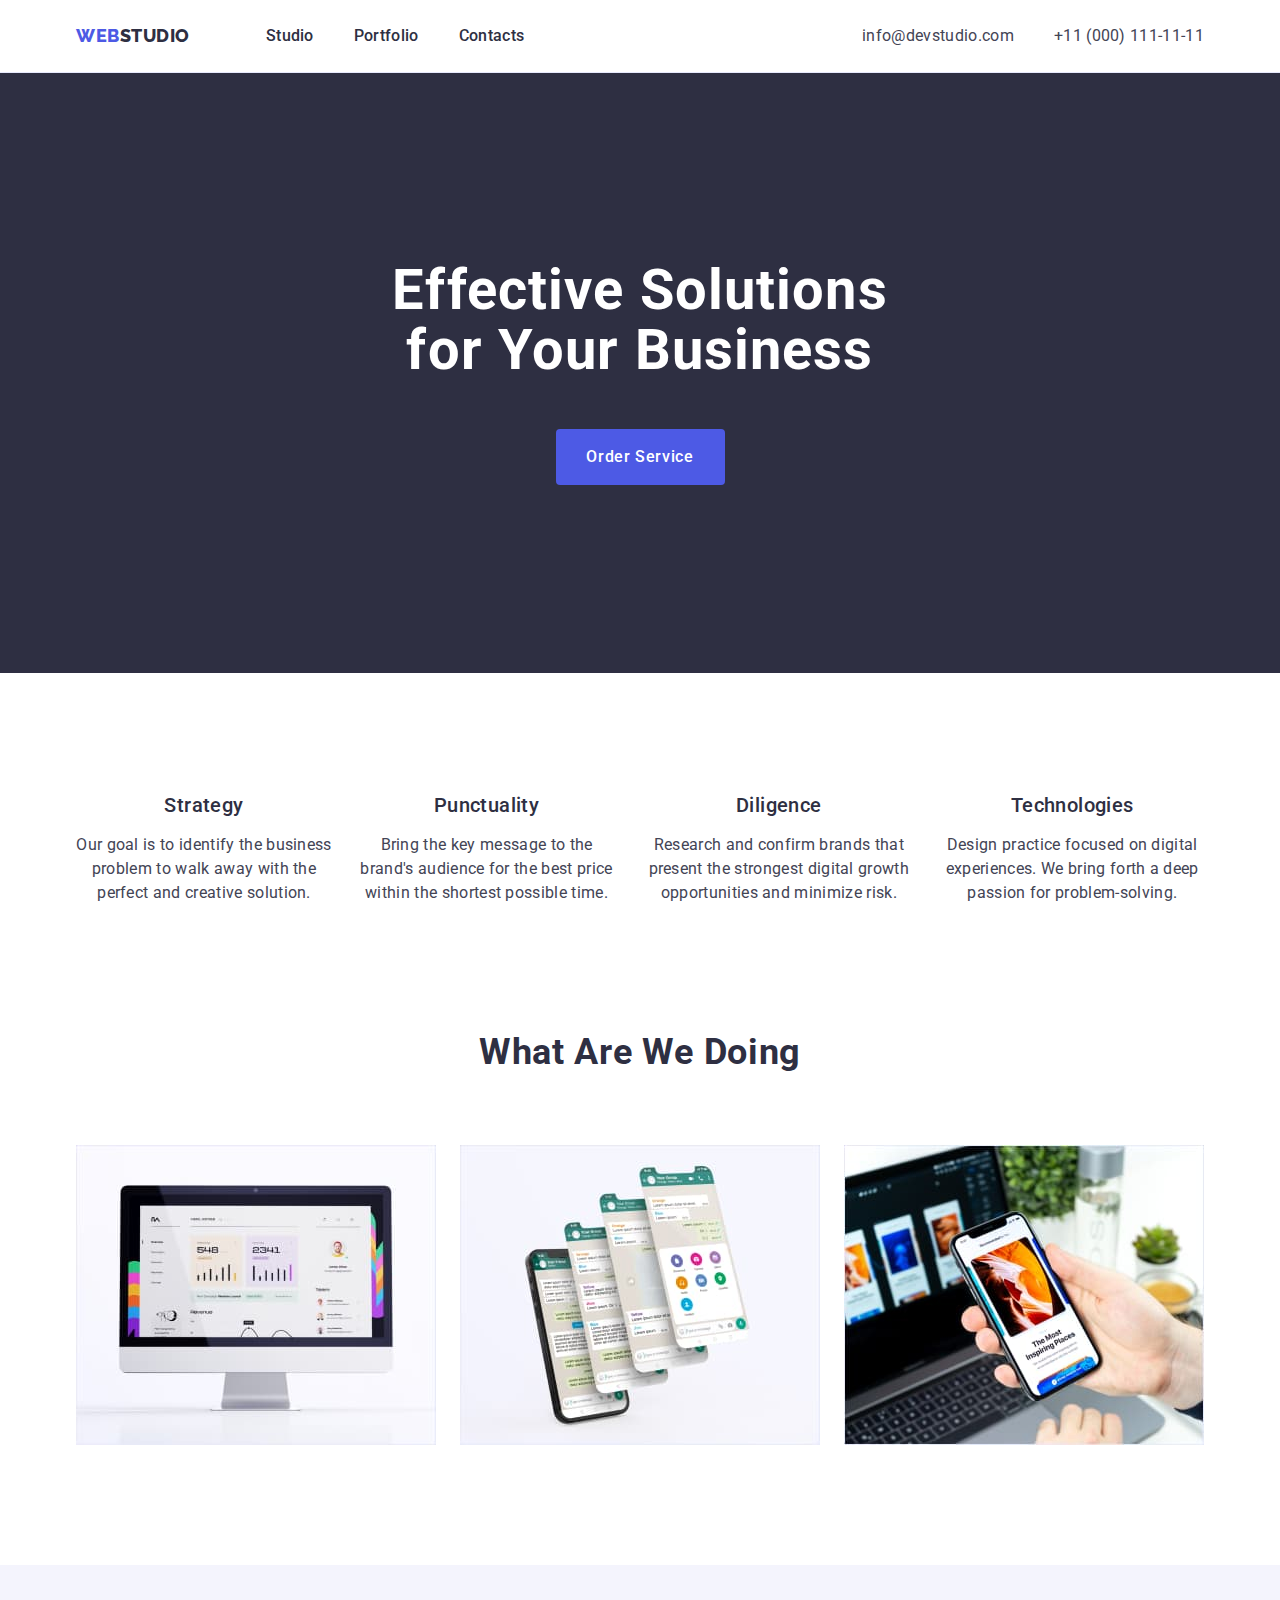
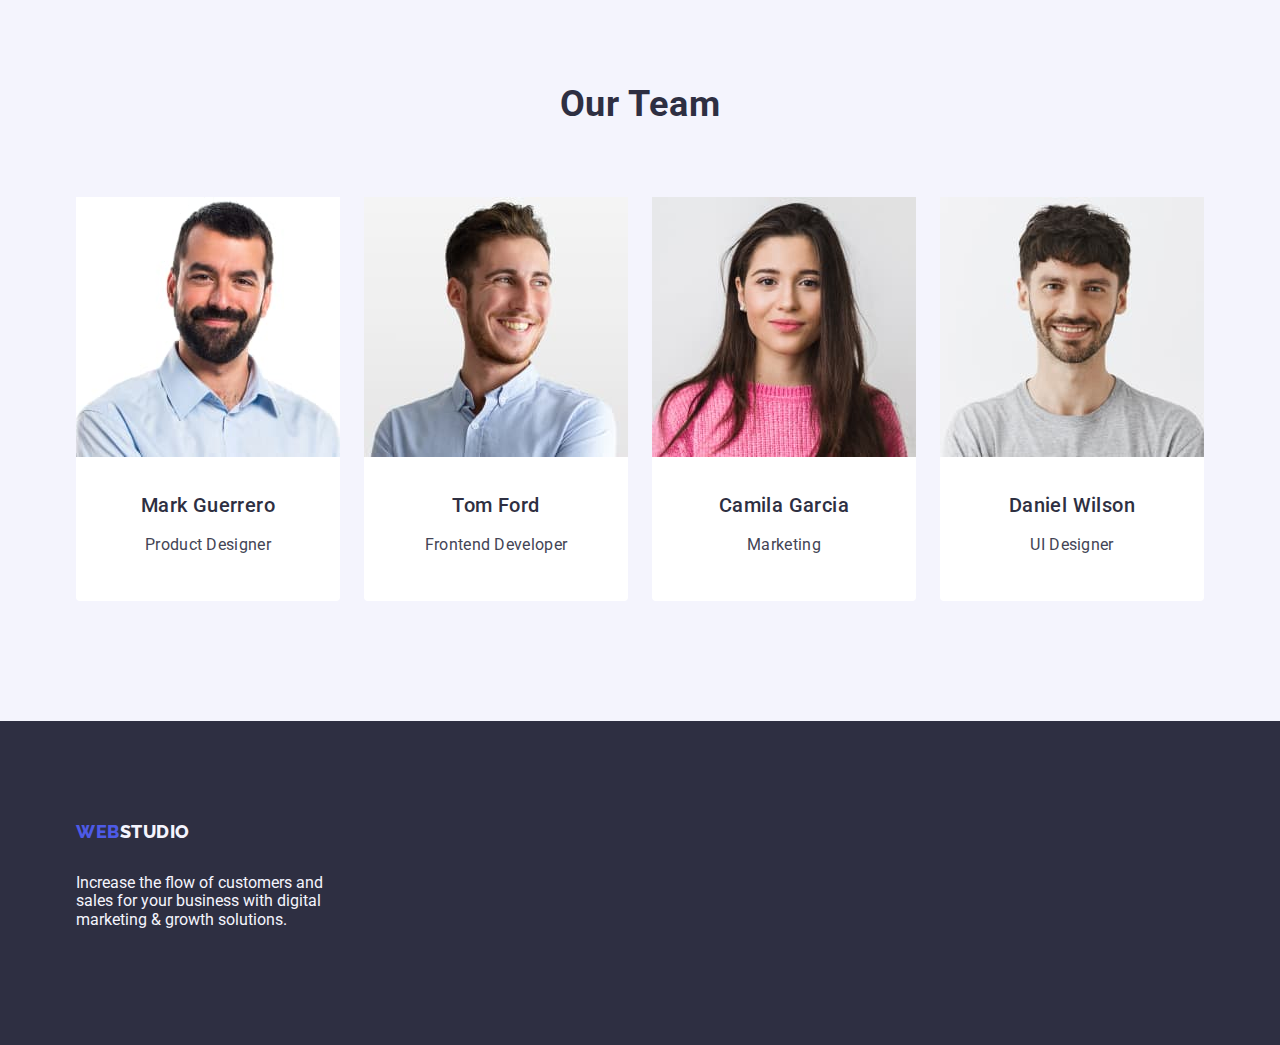
<file: index.html>
<!DOCTYPE html>
<html lang="en">
  <head>
    <meta charset="UTF-8" />
    <meta http-equiv="X-UA-Compatible" content="IE=edge" />
    <meta name="viewport" content="width=device-width, initial-scale=1.0" />
    <title>Studio</title>
    <link rel="preconnect" href="https://fonts.googleapis.com" />
    <link rel="preconnect" href="https://fonts.gstatic.com" crossorigin />
    <link
      href="https://fonts.googleapis.com/css2?family=Raleway:wght@800&family=Roboto:wght@400;500;700;900&display=swap"
      rel="stylesheet"
    />
    <link
      rel="stylesheet"
      href="https://cdn.jsdelivr.net/npm/modern-normalize@1.1.0/modern-normalize.min.css"
    />
    <link rel="stylesheet" href="./css/styles.css" />
  </head>
  <body>
    <!-- Header section -->
    <header class="header">
      <div class="c-header container">
      <nav class="nav">
        <a class="logo link" href="./index.html">
          Web<span class="studio">Studio</span>
        </a>
        <ul class="list nav-list">
          <li>
            <a class="first-menu link" href="./index.html">Studio</a>
          </li>
          <li>
            <a class="first-menu link" href="./portfolio.html">Portfolio</a>
          </li>
          <li>
            <a class="first-menu link" href="">Contacts</a>
          </li>
        </ul>
      </nav>
      <address class="address">
        <ul class="adress-list list">
          <li>
            <a class="adress-link link" href="mailto:info@devstudio.com"
              >info@devstudio.com</a
            >
          </li>
          <li>
            <a class="adress-link link" href="tel:+110001111111"
              >+11 (000) 111-11-11</a
            >
          </li>
        </ul>
      </address>
      </div>
    </header>
    <main>
      <!-- Hero section -->
      <section class="hero">
      <div class="container">
        <h1 class="first-header">Effective Solutions for Your Business</h1>
        <button class="order-service button" type="button">
          Order Service
        </button>
      </div>
      </section>
      <!-- Info section -->
      <section class="info-sect">
        <div class="container">
        <h2 class="info" hidden>Info</h2>
        <ul class="info-list list">
          <li class="info-element">
            <h3 class="first-h">Strategy</h3>
            <p class="first-p">
              Our goal is to identify the business problem to walk away with the
              perfect and creative solution.
            </p>
          </li>
          <li class="info-element">
            <h3 class="first-h">Punctuality</h3>
            <p class="first-p">
              Bring the key message to the brand's audience for the best price
              within the shortest possible time.
            </p>
          </li>
          <li class="info-element">
            <h3 class="first-h">Diligence</h3>
            <p class="first-p">
              Research and confirm brands that present the strongest digital
              growth opportunities and minimize risk.
            </p>
          </li>
          <li class="info-element">
            <h3 class="first-h">Technologies</h3>
            <p class="first-p">
              Design practice focused on digital experiences. We bring forth a
              deep passion for problem-solving.
            </p>
          </li>
        </ul>
        </div>
      </section>
      <!-- Portfolio section -->
      <section class="portfolio-sect">
        <div class="container">
        <h2 class="what-we-do">What are we doing</h2>
        <ul class="portfolio-list list">
          <li class="portfolio-element">
            <img
              src="./images/portfolio-index/img-1.jpg"
              alt="img 1"
              width="360"
              height="300"
            />
          </li>
          <li class="portfolio-element">
            <img
              src="./images/portfolio-index//img-2.jpg"
              alt="img 2"
              width="360"
              height="300"
            />
          </li>
          <li class="portfolio-element">
            <img
              src="./images/portfolio-index//img-3.jpg"
              alt="img 3"
              width="360"
              height="300"
            />
          </li>
        </ul>
        </div>
      </section>
      <!-- Team section -->
      <section class="team">
        <div class="container">
        <h2 class="our-team">Our Team</h2>
        <ul class="team-list list">
          <li class="first-li">
            <img
              src="./images/team/img-3.jpg"
              alt="photo 1"
              width="264"
              height="260"
            />
            <div class="portfolio-li">
            <h3 class="first-h">Mark Guerrero</h3>
            <p class="first-p">Product Designer</p>
            </div>
          </li>
          <li class="first-li">
            <img
              src="./images/team/img-2.jpg"
              alt="photo 2"
              width="264"
              height="260"
            />
            <div class="portfolio-li">
            <h3 class="first-h">Tom Ford</h3>
            <p class="first-p">Frontend Developer</p>
            </div>
          </li>
          <li class="first-li">
            <img
              src="./images/team/img-1.jpg"
              alt="photo 3"
              width="264"
              height="260"
            />
            <div class="portfolio-li">
            <h3 class="first-h">Camila Garcia</h3>
            <p class="first-p">Marketing</p>
            </div>
          </li>
          <li class="first-li">
            <img
              src="./images/team/img.jpg"
              alt="photo 4"
              width="264"
              height="260"
            />
            <div class="portfolio-li">
            <h3 class="first-h">Daniel Wilson</h3>
            <p class="first-p">UI Designer</p>
            </div>
          </li>
        </ul>
        </div>
      </section>
    </main>
    <footer class="footer">
      <div class="container">
      <a class="footer-logo logo link" href="./index.html">
        Web<span class="studio-two">Studio</span>
      </a>
      <p class="footer-p">
        Increase the flow of customers and sales for your business with digital
        marketing & growth solutions.
      </p>
      </div>
    </footer>
  </body>
</html>
</file>
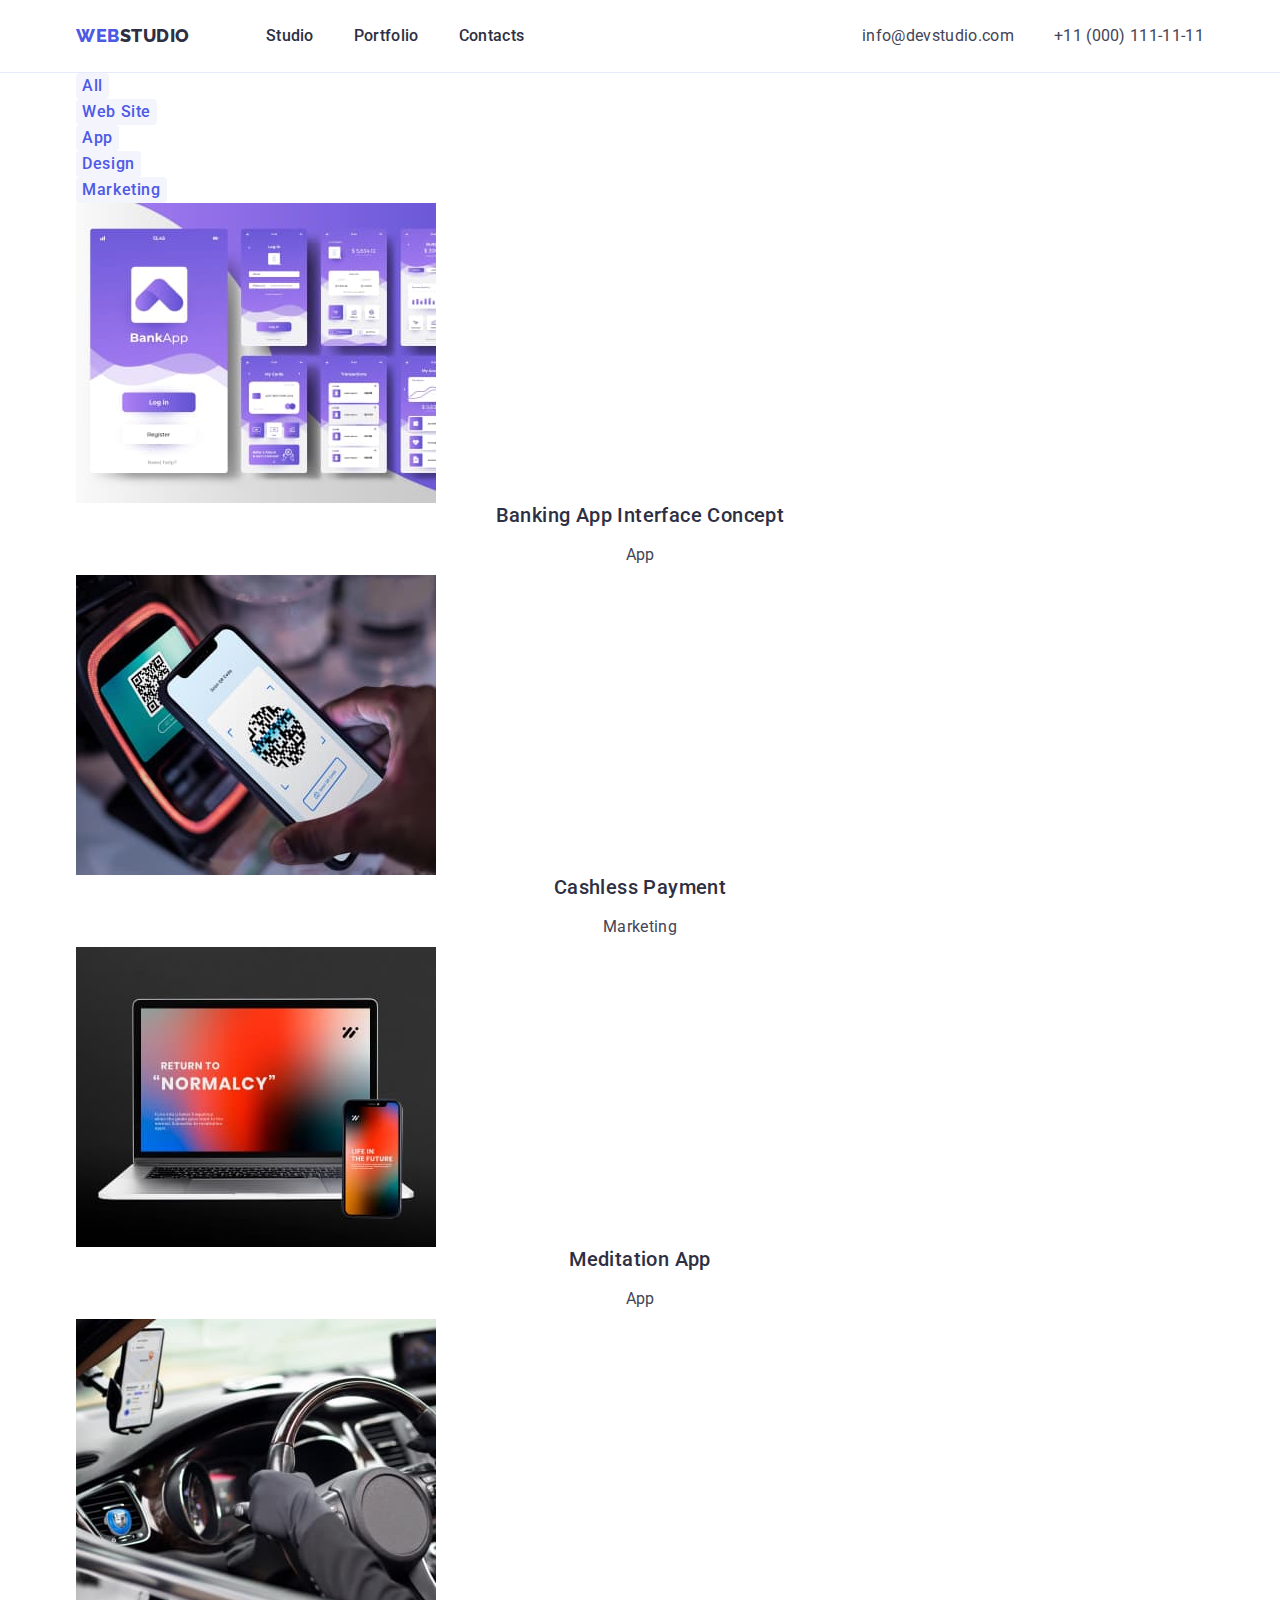
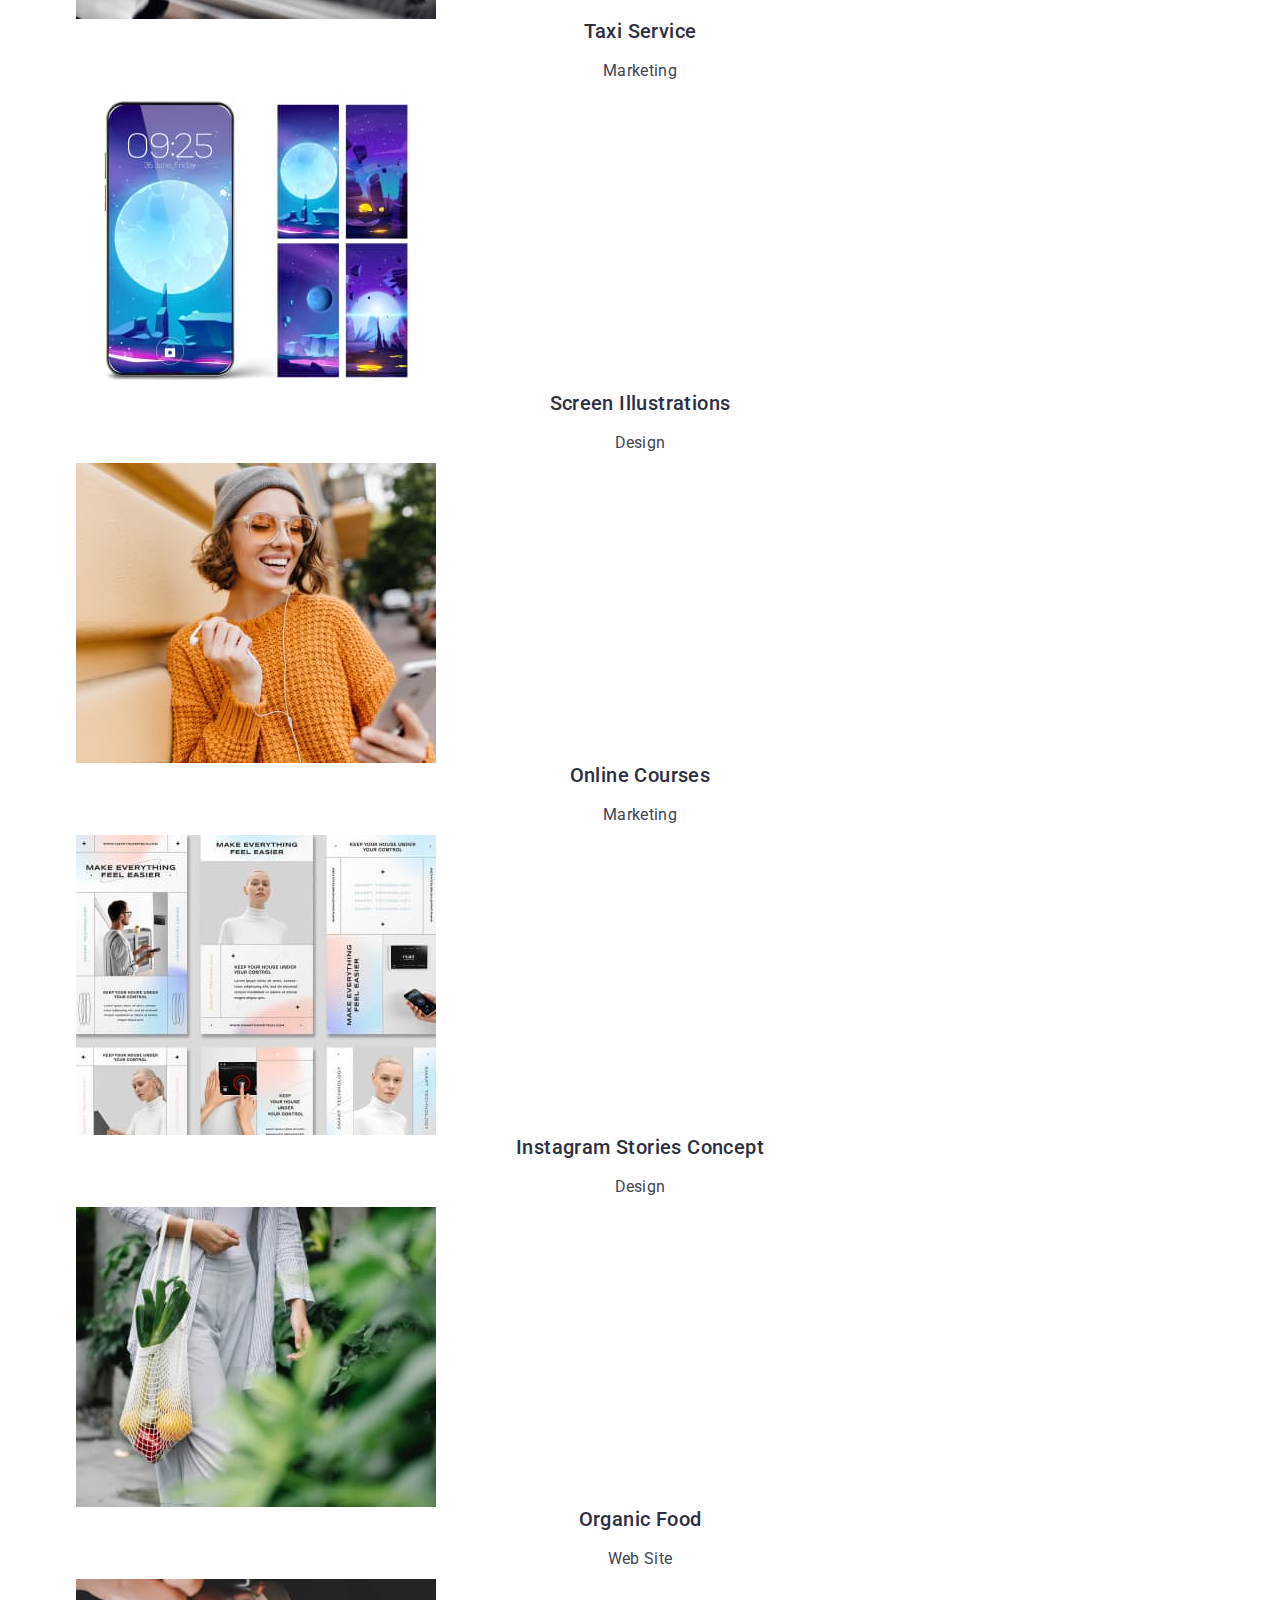
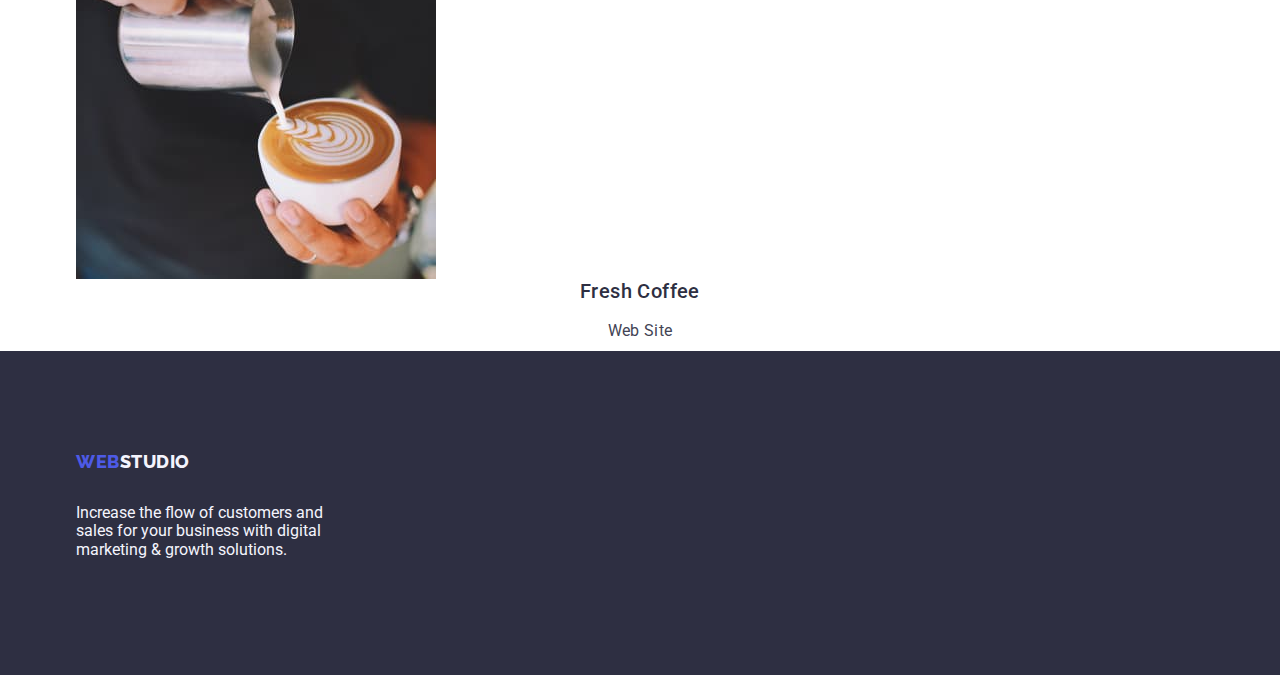
<file: portfolio.html>
<!DOCTYPE html>
<html lang="en">
  <head>
    <meta charset="UTF-8" />
    <meta http-equiv="X-UA-Compatible" content="IE=edge" />
    <meta name="viewport" content="width=device-width, initial-scale=1.0" />
    <title>Portfolio</title>
    <link rel="preconnect" href="https://fonts.googleapis.com" />
    <link rel="preconnect" href="https://fonts.gstatic.com" crossorigin />
    <link
      href="https://fonts.googleapis.com/css2?family=Raleway:wght@800&family=Roboto:wght@400;500;700;900&display=swap"
      rel="stylesheet"
    />
    <link
      rel="stylesheet"
      href="https://cdn.jsdelivr.net/npm/modern-normalize@1.1.0/modern-normalize.min.css"
    />
    <link rel="stylesheet" href="./css/styles.css" />
  </head>
  <body>
    <!-- Header section -->
    <header class="header">
      <div class="c-header container">
      <nav class="nav">
        <a class="logo link" href="./index.html">
          Web<span class="studio">Studio</span>
        </a>
        <ul class="list nav-list">
          <li>
            <a class="first-menu link" href="./index.html">Studio</a>
          </li>
          <li>
            <a class="first-menu link" href="./portfolio.html">Portfolio</a>
          </li>
          <li>
            <a class="first-menu link" href="">Contacts</a>
          </li>
        </ul>
      </nav>
      <address class="address">
        <ul class="adress-list list">
          <li>
            <a class="adress-link link" href="mailto:info@devstudio.com"
              >info@devstudio.com</a
            >
          </li>
          <li>
            <a class="adress-link link" href="tel:+110001111111">+11 (000) 111-11-11</a>
          </li>
        </ul>
      </address>
      </div>
    </header>
    <main>
      <div class="container">
      <!-- Filter -->
      <section>
        <h1 hidden>Portfolio</h1>
        <ul class="list">
          <li>
            <button class="button-port button" type="button">All</button>
          </li>
          <li>
            <button class="button-port button" type="button">Web Site</button>
          </li>
          <li>
            <button class="button-port button" type="button">App</button>
          </li>
          <li>
            <button class="button-port button" type="button">Design</button>
          </li>
          <li>
            <button class="button-port button" type="button">Marketing</button>
          </li>
        </ul>
      <!-- Portfolio -->
        <ul class="list">
          <li>
            <a class="link" href=""><img
              src="./images/portfolio/img-01.jpg"
              alt="img 1"
              width="360"
              height="300"
            />
            <h2 class="first-h">Banking App Interface Concept</h2>
            <p class="first-p">App</p></a>
          </li>
          <li>
            <a class="link" href=""><img
              src="./images/portfolio/img-02.jpg"
              alt="img 2"
              width="360"
              height="300"
            />
            <h2 class="first-h">Cashless Payment</h2>
            <p class="first-p">Marketing</p></a>
          </li>
          <li>
            <a class="link" href=""><img
              src="./images/portfolio/img-03.jpg"
              alt="img 3"
              width="360"
              height="300"
            />
            <h2 class="first-h">Meditation App</h2>
            <p class="first-p">App</p></a>
          </li>
          <li>
            <a class="link" href=""><img
              src="./images/portfolio/img-04.jpg"
              alt="img 4"
              width="360"
              height="300"
            />
            <h2 class="first-h">Taxi Service</h2>
            <p class="first-p">Marketing</p></a>
          </li>
          <li>
            <a class="link" href=""><img
              src="./images/portfolio/img-05.jpg"
              alt="img 5"
              width="360"
              height="300"
            />
            <h2 class="first-h">Screen Illustrations</h2>
            <p class="first-p">Design</p></a>
          </li>
          <li>
            <a class="link" href=""><img
              src="./images/portfolio/img-06.jpg"
              alt="img 6"
              width="360"
              height="300"
            />
            <h2 class="first-h">Online Courses</h2>
            <p class="first-p">Marketing</p></a>
          </li>
          <li>
            <a class="link" href=""><img
              src="./images/portfolio/img-07.jpg"
              alt="img 7"
              width="360"
              height="300"
            />
            <h2 class="first-h">Instagram Stories Concept</h2>
            <p class="first-p">Design</p></a>
          </li>
          <li>
            <a class="link" href=""><img
              src="./images/portfolio/img-08.jpg"
              alt="img 8"
              width="360"
              height="300"
            />
            <h2 class="first-h">Organic Food</h2>
            <p class="first-p">Web Site</p></a>
          </li>
          <li>
            <a class="link" href=""><img src="./images/portfolio/img-09.jpg" alt="img 9" />
            <h2 class="first-h">Fresh Coffee</h2>
            <p class="first-p">Web Site</p></a>
          </li>
        </ul>
      </section>
      </div>
    </main>
    <footer class="footer">
      <div class="container">
      <a class="footer-logo logo link" href="./index.html">
        Web<span class="studio-two">Studio</span>
      </a>
      <p class="footer-p">
        Increase the flow of customers and sales for your business with digital
        marketing & growth solutions.
      </p>
      </div>
    </footer>
  </body>
</html>
</file>
<file: css/styles.css>
/*! normalize.css v8.0.1 | MIT License | github.com/necolas/normalize.css */

/* Document
   ========================================================================== */

/**
 * 1. Correct the line height in all browsers.
 * 2. Prevent adjustments of font size after orientation changes in iOS.
 */

 html {
    line-height: 1.15; /* 1 */
    -webkit-text-size-adjust: 100%; /* 2 */
  }
  
  /* Sections
     ========================================================================== */
  
  /**
   * Remove the margin in all browsers.
   */
  
  body {
    margin: 0;
  }
  
  /**
   * Render the `main` element consistently in IE.
   */
  
  main {
    display: block;
  }
  
  /**
   * Correct the font size and margin on `h1` elements within `section` and
   * `article` contexts in Chrome, Firefox, and Safari.
   */
  
  h1 {
    font-size: 2em;
    margin: 0.67em 0;
  }
  
  /* Grouping content
     ========================================================================== */
  
  /**
   * 1. Add the correct box sizing in Firefox.
   * 2. Show the overflow in Edge and IE.
   */
  
  hr {
    box-sizing: content-box; /* 1 */
    height: 0; /* 1 */
    overflow: visible; /* 2 */
  }
  
  /**
   * 1. Correct the inheritance and scaling of font size in all browsers.
   * 2. Correct the odd `em` font sizing in all browsers.
   */
  
  pre {
    font-family: monospace, monospace; /* 1 */
    font-size: 1em; /* 2 */
  }
  
  /* Text-level semantics
     ========================================================================== */
  
  /**
   * Remove the gray background on active links in IE 10.
   */
  
  a {
    background-color: transparent;
  }
  
  /**
   * 1. Remove the bottom border in Chrome 57-
   * 2. Add the correct text decoration in Chrome, Edge, IE, Opera, and Safari.
   */
  
  abbr[title] {
    border-bottom: none; /* 1 */
    text-decoration: underline; /* 2 */
    text-decoration: underline dotted; /* 2 */
  }
  
  /**
   * Add the correct font weight in Chrome, Edge, and Safari.
   */
  
  b,
  strong {
    font-weight: bolder;
  }
  
  /**
   * 1. Correct the inheritance and scaling of font size in all browsers.
   * 2. Correct the odd `em` font sizing in all browsers.
   */
  
  code,
  kbd,
  samp {
    font-family: monospace, monospace; /* 1 */
    font-size: 1em; /* 2 */
  }
  
  /**
   * Add the correct font size in all browsers.
   */
  
  small {
    font-size: 80%;
  }
  
  /**
   * Prevent `sub` and `sup` elements from affecting the line height in
   * all browsers.
   */
  
  sub,
  sup {
    font-size: 75%;
    line-height: 0;
    position: relative;
    vertical-align: baseline;
  }
  
  sub {
    bottom: -0.25em;
  }
  
  sup {
    top: -0.5em;
  }
  
  /* Embedded content
     ========================================================================== */
  
  /**
   * Remove the border on images inside links in IE 10.
   */
  
  img {
    border-style: none;
  }
  
  /* Forms
     ========================================================================== */
  
  /**
   * 1. Change the font styles in all browsers.
   * 2. Remove the margin in Firefox and Safari.
   */
  
  button,
  input,
  optgroup,
  select,
  textarea {
    font-family: inherit; /* 1 */
    font-size: 100%; /* 1 */
    line-height: 1.15; /* 1 */
    margin: 0; /* 2 */
  }
  
  /**
   * Show the overflow in IE.
   * 1. Show the overflow in Edge.
   */
  
  button,
  input { /* 1 */
    overflow: visible;
  }
  
  /**
   * Remove the inheritance of text transform in Edge, Firefox, and IE.
   * 1. Remove the inheritance of text transform in Firefox.
   */
  
  button,
  select { /* 1 */
    text-transform: none;
  }
  
  /**
   * Correct the inability to style clickable types in iOS and Safari.
   */
  
  button,
  [type="button"],
  [type="reset"],
  [type="submit"] {
    -webkit-appearance: button;
  }
  
  /**
   * Remove the inner border and padding in Firefox.
   */
  
  button::-moz-focus-inner,
  [type="button"]::-moz-focus-inner,
  [type="reset"]::-moz-focus-inner,
  [type="submit"]::-moz-focus-inner {
    border-style: none;
    padding: 0;
  }
  
  /**
   * Restore the focus styles unset by the previous rule.
   */
  
  button:-moz-focusring,
  [type="button"]:-moz-focusring,
  [type="reset"]:-moz-focusring,
  [type="submit"]:-moz-focusring {
    outline: 1px dotted ButtonText;
  }
  
  /**
   * Correct the padding in Firefox.
   */
  
  fieldset {
    padding: 0.35em 0.75em 0.625em;
  }
  
  /**
   * 1. Correct the text wrapping in Edge and IE.
   * 2. Correct the color inheritance from `fieldset` elements in IE.
   * 3. Remove the padding so developers are not caught out when they zero out
   *    `fieldset` elements in all browsers.
   */
  
  legend {
    box-sizing: border-box; /* 1 */
    color: inherit; /* 2 */
    display: table; /* 1 */
    max-width: 100%; /* 1 */
    padding: 0; /* 3 */
    white-space: normal; /* 1 */
  }
  
  /**
   * Add the correct vertical alignment in Chrome, Firefox, and Opera.
   */
  
  progress {
    vertical-align: baseline;
  }
  
  /**
   * Remove the default vertical scrollbar in IE 10+.
   */
  
  textarea {
    overflow: auto;
  }
  
  /**
   * 1. Add the correct box sizing in IE 10.
   * 2. Remove the padding in IE 10.
   */
  
  [type="checkbox"],
  [type="radio"] {
    box-sizing: border-box; /* 1 */
    padding: 0; /* 2 */
  }
  
  /**
   * Correct the cursor style of increment and decrement buttons in Chrome.
   */
  
  [type="number"]::-webkit-inner-spin-button,
  [type="number"]::-webkit-outer-spin-button {
    height: auto;
  }
  
  /**
   * 1. Correct the odd appearance in Chrome and Safari.
   * 2. Correct the outline style in Safari.
   */
  
  [type="search"] {
    -webkit-appearance: textfield; /* 1 */
    outline-offset: -2px; /* 2 */
  }
  
  /**
   * Remove the inner padding in Chrome and Safari on macOS.
   */
  
  [type="search"]::-webkit-search-decoration {
    -webkit-appearance: none;
  }
  
  /**
   * 1. Correct the inability to style clickable types in iOS and Safari.
   * 2. Change font properties to `inherit` in Safari.
   */
  
  ::-webkit-file-upload-button {
    -webkit-appearance: button; /* 1 */
    font: inherit; /* 2 */
  }
  
  /* Interactive
     ========================================================================== */
  
  /*
   * Add the correct display in Edge, IE 10+, and Firefox.
   */
  
  details {
    display: block;
  }
  
  /*
   * Add the correct display in all browsers.
   */
  
  summary {
    display: list-item;
  }
  
  /* Misc
     ========================================================================== */
  
  /**
   * Add the correct display in IE 10+.
   */
  
  template {
    display: none;
  }
  
  /**
   * Add the correct display in IE 10.
   */
  
  [hidden] {
    display: none;
  }

:root {
	--primary-brand: #4d5ae5;
	--pressed-state: #404bbf;
	--dark: #2e2f42;
	--success: #31d0aa;
	--text: #434455;
	--subtle-text: #8e8f99;
	--accent: #e7e9fc;
	--light: #f4f4fd;
	--modal-overlay: #2e2f42;
	--hero-background: #2e2f42;
	--white-background: #ffffff;
	--modal-background: #fcfcfc;
}

body {
    font-family: 'Roboto', sans-serif;
    color: var(--text);
    background-color: var(--white-background);
}

h1, h2, h3, h4, h5, h6 {
    margin: 0;
}

img {
    display: block;
}


.list {
    list-style: none;
    margin: 0;
    padding-left: 0;
}

.link {
    text-decoration: none;
    color: var(--dark);
    text-decoration: none;
}

.container {
    width: 1158px;
    margin-left: auto;
    margin-right: auto;
    padding: 0 15px;
}

.first-menu {
    font-weight: 500;
    line-height: 1.5;
    letter-spacing: 0.02em;
    padding: 24px 0 24px;
}

.link:hover,
.link:focus {
    color: var(--pressed-state);
}

.logo {
    color: var(--primary-brand);
    font-family: 'Raleway', sans-serif;
    font-size: 18px;
    font-weight: 800;
    font-size: 18;
    line-height: 1.17;
    letter-spacing: 0.03em;
    text-transform: uppercase;
    margin-right: 76px;
}

.studio {
    color: var(--dark);
}

.studio-two {
    color: var(--light);
}

.adress-link {
    line-height: 1.5;
    letter-spacing: 0.02em;
    color: var(--text);
}

.button {
    color: var(--white-background);
    background-color: var(--primary-brand);
    border: none;
    cursor: pointer;
    border-radius: 4px;
    cursor: pointer;
}

.button:hover,
.button:focus {
    color: var(--white-background);
    background-color: var(--pressed-state);
    border: none;
    cursor: pointer;
}

.address {
    font-style: normal;
}

.hero {
    background-color: var(--modal-overlay);
    padding-top: 188px;
    padding-bottom: 188px;
}

.first-header {
    font-size: 56px;
    line-height: 1.07;
    text-align: center;
    letter-spacing: 0.02em;
    color: var(--white-background);
    max-width: 496px;
    text-align: center;
    margin-right: auto;
    margin-left: auto;
}

.order-service {
    font-weight: 500;
    line-height: 1.5;
    letter-spacing: 0.04em;
    display: block;
    min-width: 169px;
    height: 56px;
    text-align: center;
    margin-left: auto;
    margin-right: auto;
    margin-top: 48px;
}

.first-h {
    font-weight: 500;
    font-size: 20px;
    line-height: 1.2;
    letter-spacing: 0.02em;
    color: var(--dark);
    text-align: center;
    margin-bottom: 8px;
}

.first-p {
    font-size: 16px;
    line-height: 1.5;
    letter-spacing: 0.02em;
    color: var(--text);
    text-align: center;
    margin-bottom: 8px;
}

.what-we-do {
    font-size: 36px;
    line-height: 1.11;
    text-align: center;
    letter-spacing: 0.02em;
    text-transform: capitalize;
    color: var(--dark);
    margin-bottom: 72px;
}

.team {
    background-color: var(--light);
    padding: 120px 0;
}

.our-team {
    font-size: 36px;
    line-height: 1.11;
    text-align: center;
    letter-spacing: 0.02em;
    text-transform: capitalize;
    color: var(--dark); 
    margin-bottom: 72px;   
}

.first-li {
    background-color: var(--white-background);
    width: calc((100%-72px)/4);
    border-radius: 0px 0px 4px 4px;
}

.footer {
    background-color: var(--modal-overlay);
    padding: 100px 0;
}

.footer-p {
    max-width: 264px;
    color: var(--light);
}

.footer-logo {
    margin-right: 76px;
    display: inline-block;
    margin-bottom: 16px;
}

.button-port {
    font-family: "Roboto", sans-serif;
    font-weight: 500;
    line-height: 1.5;
    letter-spacing: 0.04em;
    color: var(--primary-brand);
    background-color: var(--light);
}

.header {
    border-bottom: 1px solid var(--accent);
}

.header .container {
    display: flex;
    align-items: center;
    justify-content: space-between;
}

.c-header {
    display: flex;
}

.nav {
    display: flex;
    align-items: center;
}

.nav-list {
    display: flex;
    gap: 40px;
    justify-content: center;
    padding: 24px 0;
}

.adress-list {
    display: flex;
    gap: 40px;
    align-items: center;
}

.info-sect {
    padding: 120px 0;
}

.info-list {
    display: flex;
    gap: 24px;
}

.info-element {
    width: calc((100%-72px)/4);
}

.portfolio-sect {
    padding-bottom: 120px;
}

.portfolio-list {
    display: flex;
    gap: 24px;
}

.portfolio-element {
    width: calc((100%-48px)/3                                                       );
}

.team-list {
    display: flex;
    gap: 24px;
}

.portfolio-li {
    padding: 36px 16px;
}
</file>
